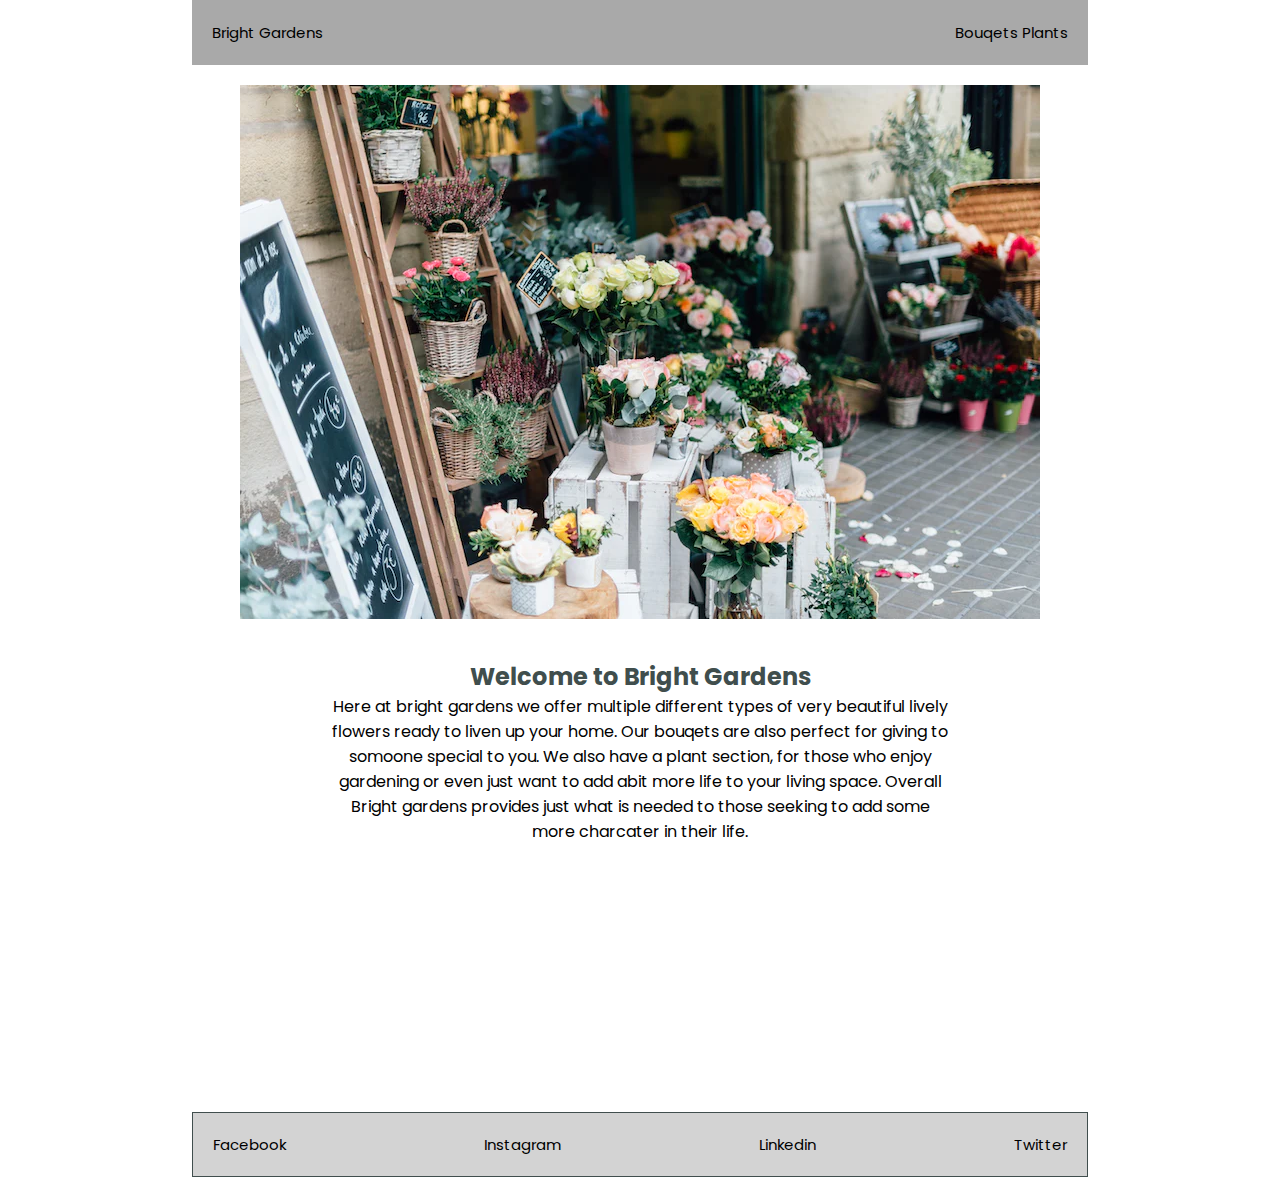
<file: index.html>
<!DOCTYPE html>
<html lang="en">
<head>
    <meta charset="UTF 8">
    <link rel="stylesheet" href="style.css">
    <title>Document</title>

</head>
<body>
<header class="header">
    <div>
        <a href="index.html">Bright Gardens</a> 
    </div>
    <div class="navbar">
        <a href="bouqets.html">Bouqets</a>
        <a href="plants.html">Plants</a>
    </div>
</header>
<main>
    <div class="image">
        <img src="images/flowershop.webp" alt="Bunch of colourful flowers"/>
    </div>
    <div class="heading2">
        <div>
        <h2>Welcome to Bright Gardens</h2>
        </div>
        <div class="para-container">
        <p>Here at bright gardens we offer multiple different types of very beautiful lively flowers ready to liven up your home. Our bouqets are also perfect for giving to somoone special to you. We also have a plant section, for those who enjoy gardening or even just want to add abit more life to your living space. Overall Bright gardens provides just what is needed to those seeking to add some more charcater in their life.</p>
        </div>
    </div>
</main>
<footer>
        <div class="footer">
            <a href="https://en-gb.facebook.com">Facebook</a>
            <a href="https //www.instagram.com login">Instagram</a>
            <a href="https://www.linkedin.com/login">Linkedin</a>
            <a href="https //twitter.com login">Twitter</a>
        </div>
</footer>
</body>
</html>
<!-- (FFFFFF white) (0A0A0A black) (DB6B87 pink) (3D3D3D dark grey) B8B8B8 light grey -->
</file>
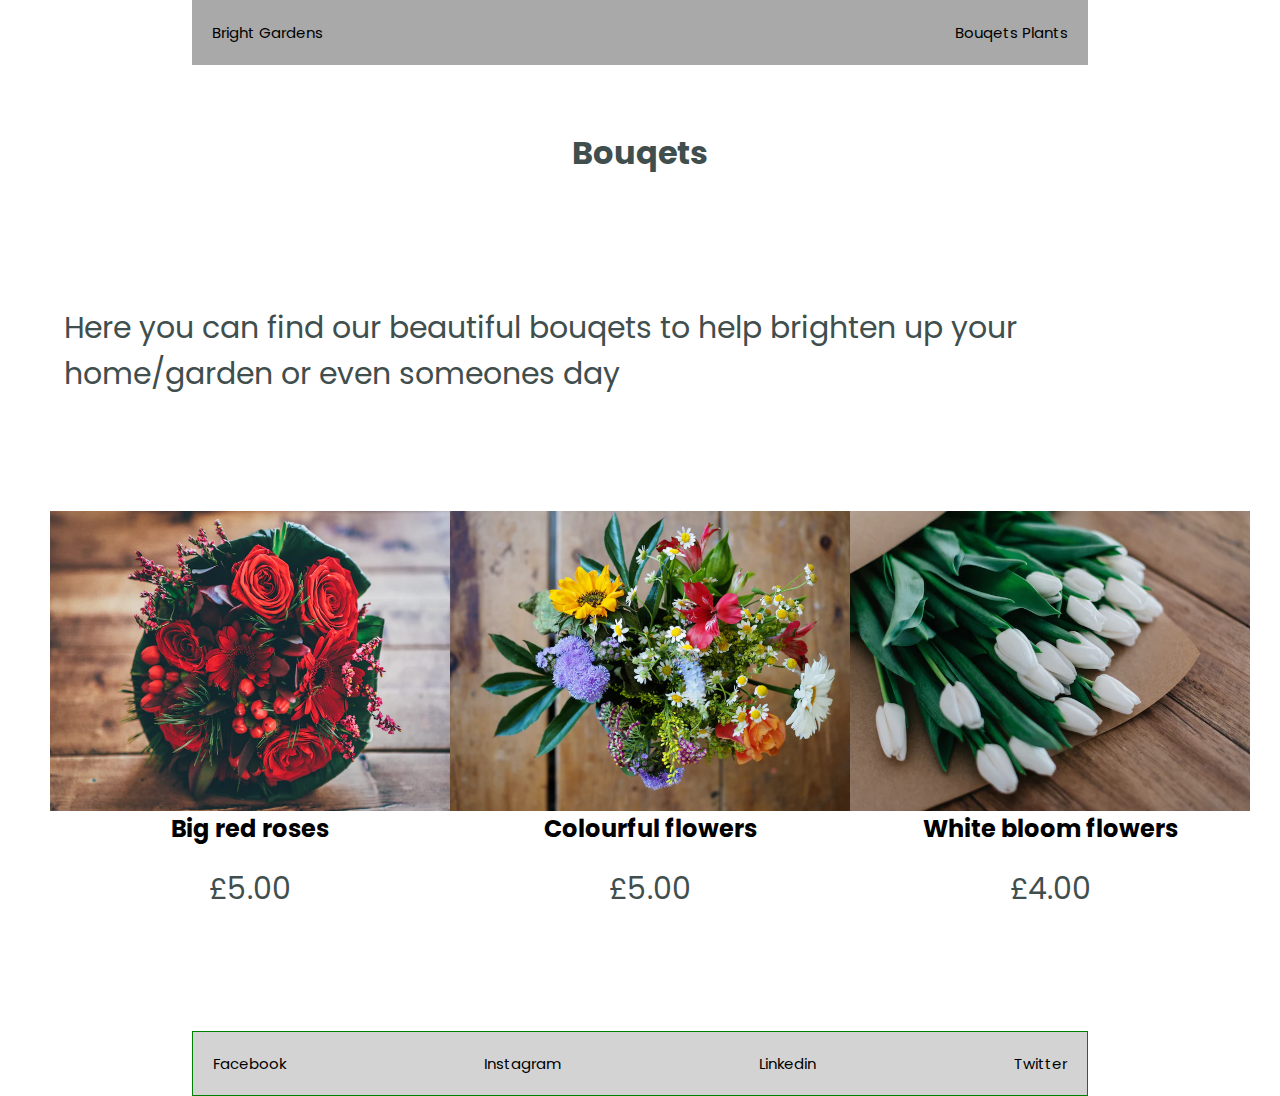
<file: bouqets.html>
<!DOCTYPE html>
<html lang="en">
<head>
    <meta charset="UTF-8">
<link rel="stylesheet" href="bouqets.css">
    <title>Document</title>

</head>
<body>
    <header class="header">
        <div>
            <a href="index.html">Bright Gardens</a> 
        </div>
        <div class="navbar">
            <a href="bouqets.html">Bouqets</a>
            <a href="plants.html">Plants</a>
        </div>
    </header>
<main>
    <h1>Bouqets</h1>
    <p>Here you can find our beautiful bouqets to help brighten up your home/garden or even someones day</p>
    <div class="images2">
        <div class="image-links">
            <img src="images/bouqet1.webp" alt="Bright red roses"/>
            <h2>Big red roses</h2>
            <p>£5.00</p>
        </div>
        <div class="image-links">
            <img src="images/bouqet2.webp" alt="Different types of colourful flowers"/>
            <h2>Colourful flowers</h2>
            <p>£5.00</p>
        </div>
        <div class="image-links">
            <img src="images/bouqet3.webp" alt="Yet to bloom white flowers"/>
            <h2>White bloom flowers</h2>
            <p>£4.00</p>
        </div>
    </div>
</main>
<footer>
    <div>
        <div class="footer">
            <a href="https://en-gb.facebook.com">Facebook</a>
            <a href="https //www.instagram.com login">Instagram</a>
            <a href="https://www.linkedin.com/login">Linkedin</a>
            <a href="https //twitter.com login">Twitter</a>
        </div>
    </div>
</footer>

</body>
</html>
</file>
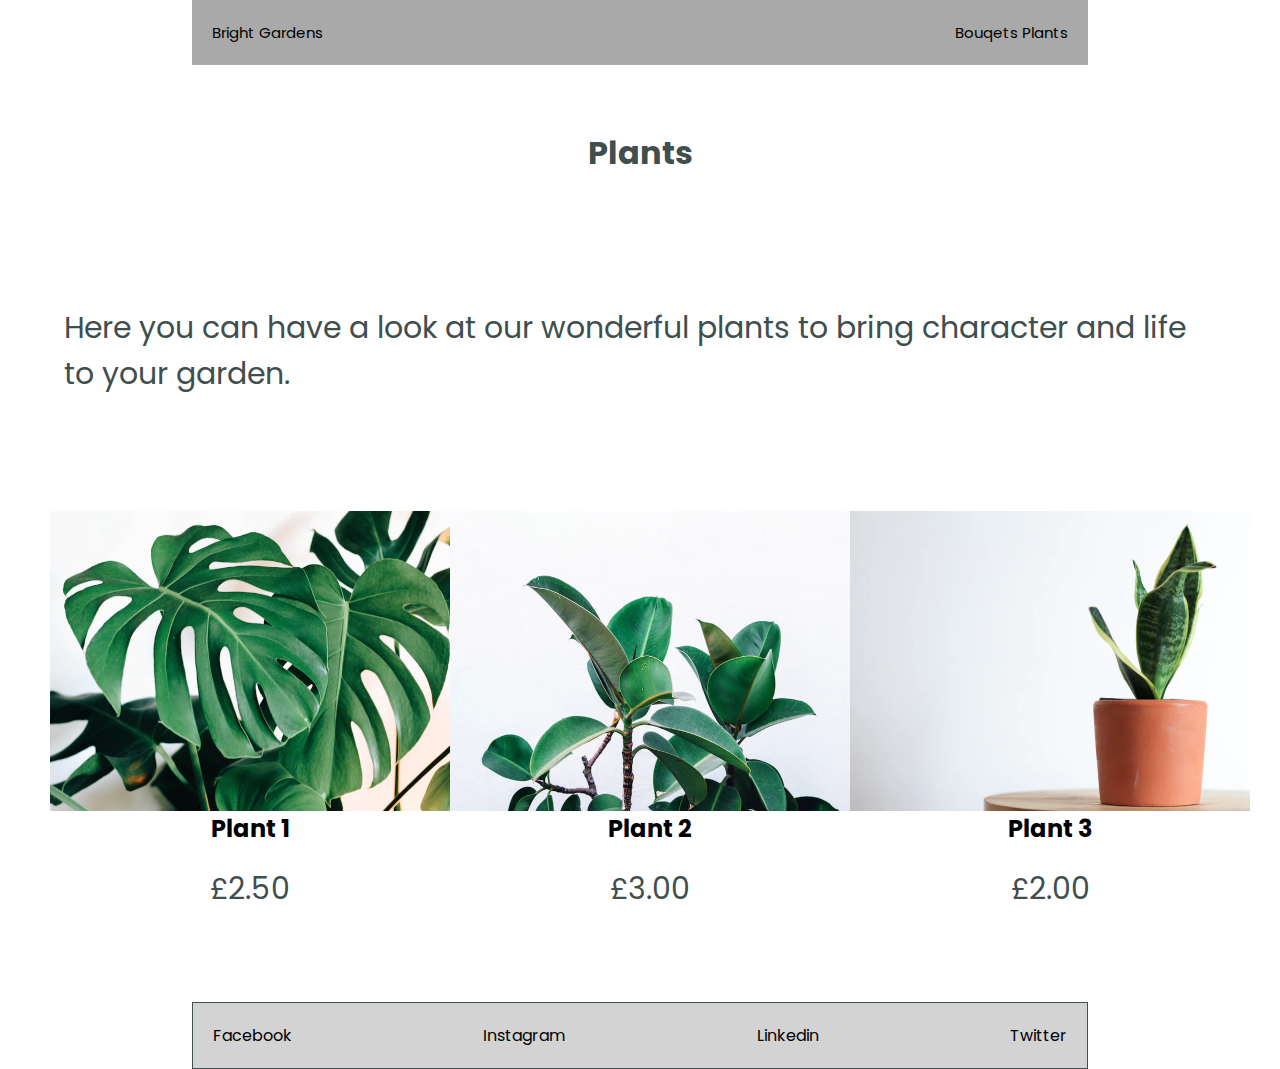
<file: plants.html>
<!DOCTYPE html>
<html lang="en">
<head>
    <meta charset="UTF-8">
    <link rel="stylesheet" href="plants.css">
    <title>Document</title>
</head>
<body>
    <header class="header">
        <div>
            <a href="index.html">Bright Gardens</a> 
        </div>
        <div class="navbar">
            <a href="bouqets.html">Bouqets</a>
            <a href="plants.html">Plants</a>
        </div>
    </header>
<main>
        <h1>Plants</h1>
    </div>
    <div>
        <p>Here you can have a look at our wonderful plants to bring character and life to your garden.</p>
    </div>
    <div class="images2">
        <div class="image-links">
            <img src="images/plant1.webp" alt="Plant 1">
            <h2>Plant 1</h2>
            <p>£2.50</p>
        </div>
        <div class="image-links">
            <img src="images/plant2.webp" alt="Plant 2">
            <h2>Plant 2</h2>
            <p>£3.00</p>
        </div>
        <div class="image-links">
            <img src="images/plant3.webp" alt="Plant 3">
            <h2>Plant 3</h2>
            <p>£2.00</p>
        </div>
        
        
        
    </div>
</main>
<footer>
    <div>
        <div class="footer">
            <a href="https://en-gb.facebook.com">Facebook</a>
            <a href="https //www.instagram.com login">Instagram</a>
            <a href="https://www.linkedin.com/login">Linkedin</a>
            <a href="https //twitter.com login">Twitter</a>
        </div>
    </div>
</footer>
</body>
</html>
</file>
<file: style.css>
@import url('https://fonts.googleapis.com/css2?family=Poppins&display=swap');

*{
    box-sizing:border-box;
    padding: 0;
    margin: 0;
}

body{
    background-color:white;
    font-family: 'Poppins', sans-serif;
}

.header{
    display:flex;
    width: 70%;
    margin: auto;
    justify-content: space-between;
    padding: 20px;
    align-items: center;
    background-color: darkgray ;
}

.header a{
    text-decoration: none;
    color: black;
    font-size: 15px;
}



.image{
    display:flex;
    flex-direction: column;
    justify-content: center;
    align-items: center;
    padding: 20px;
}

.heading2{
    display: flex;
    flex-direction: column;
    justify-content: center;
    align-items: center;
    padding: 20px;
    color:#404E4D ;
}

.para-container{
    width: 50%;
    margin: auto;
    text-align: center;
    color: black;
    padding-bottom: 20%;
}

footer{
    width: 70%;
    margin: auto;
    background-color: lightgrey;
}

.footer{
    display:flex;
    width: 100%;
    margin: auto;
    justify-content: space-between;
    border: 1px solid #404E4D;
    padding: 20px;
}

.footer a{
    text-decoration: none;
    color: black;
    font-size: 15px;
}
</file>
<file: bouqets.css>
@import url('https://fonts.googleapis.com/css2?family=Poppins&display=swap');

*{
    box-sizing:border-box;
    padding: 0;
    margin: 0;
}

body{
    background-color:white;
    font-family: 'Poppins', sans-serif;
}

.header{
    display:flex;
    width: 70%;
    margin: auto;
    justify-content: space-between;
    padding: 20px;
    align-items: center;
    background-color: darkgray ;
}

.header a{
    text-decoration: none;
    color: black;
    font-size: 15px;
}

h1{
    display:flex;
    justify-content: center;
    padding: 5%;
    color: #404E4D;
}

p{
    display: flex;
    justify-content: center;
    padding: 5%;
    color:#404E4D ;
    font-size: 30px;
}

.images2{
    display:flex;
    justify-content: space-evenly;
    padding: 50px;
    padding-bottom: 7.7%;
}

.image-links img{
    width: 400px;
    height:300px;
}

.image-links{
    display: flex;
    flex-direction: column;
    align-items: center;
}



footer{
    width: 70%;
    margin: auto;
    background-color: lightgrey;
}

.footer{
    display:flex;
    width: 100%;
    margin: auto;
    justify-content: space-between;
    border: 1px solid green;
    padding: 20px;
}

.footer a{
    text-decoration: none;
    color: black;
    font-size: 15px;
}
</file>
<file: plants.css>
@import url('https://fonts.googleapis.com/css2?family=Poppins&display=swap');

*{
    box-sizing:border-box;
    padding: 0;
    margin: 0;
}

body{
    background-color:white;
    font-family: 'Poppins', sans-serif;
}

.header{
    display:flex;
    width: 70%;
    margin: auto;
    justify-content: space-between;
    padding: 20px;
    align-items: center;
    background-color: darkgray ;
}

.header a{
    text-decoration: none;
    color: black;
    font-size: 15px;
}

h1{
    display:flex;
    justify-content: center;
    padding: 5%;
    color: #404E4D;
}


p{
    display: flex;
    justify-content: center;
    padding: 5%;
    color: #404E4D;
    font-size: 30px;
}

.images2{
    display:flex;
    justify-content: space-evenly;
    padding: 50px;
    padding-bottom: 5.5%;
}

.image-links img{
    width: 400px;
    height:300px;
}

.image-links{
    display: flex;
    flex-direction: column;
    align-items: center;
}



footer{
    width: 70%;
    margin: auto;
    background-color: lightgray;
}

.footer{
    display:flex;
    width: 100%;
    margin: auto;
    justify-content: space-between;
    border: 1px solid #404E4D;
    padding: 20px;
}
.footer a{
    text-decoration: none;
    color: black;
}
</file>
